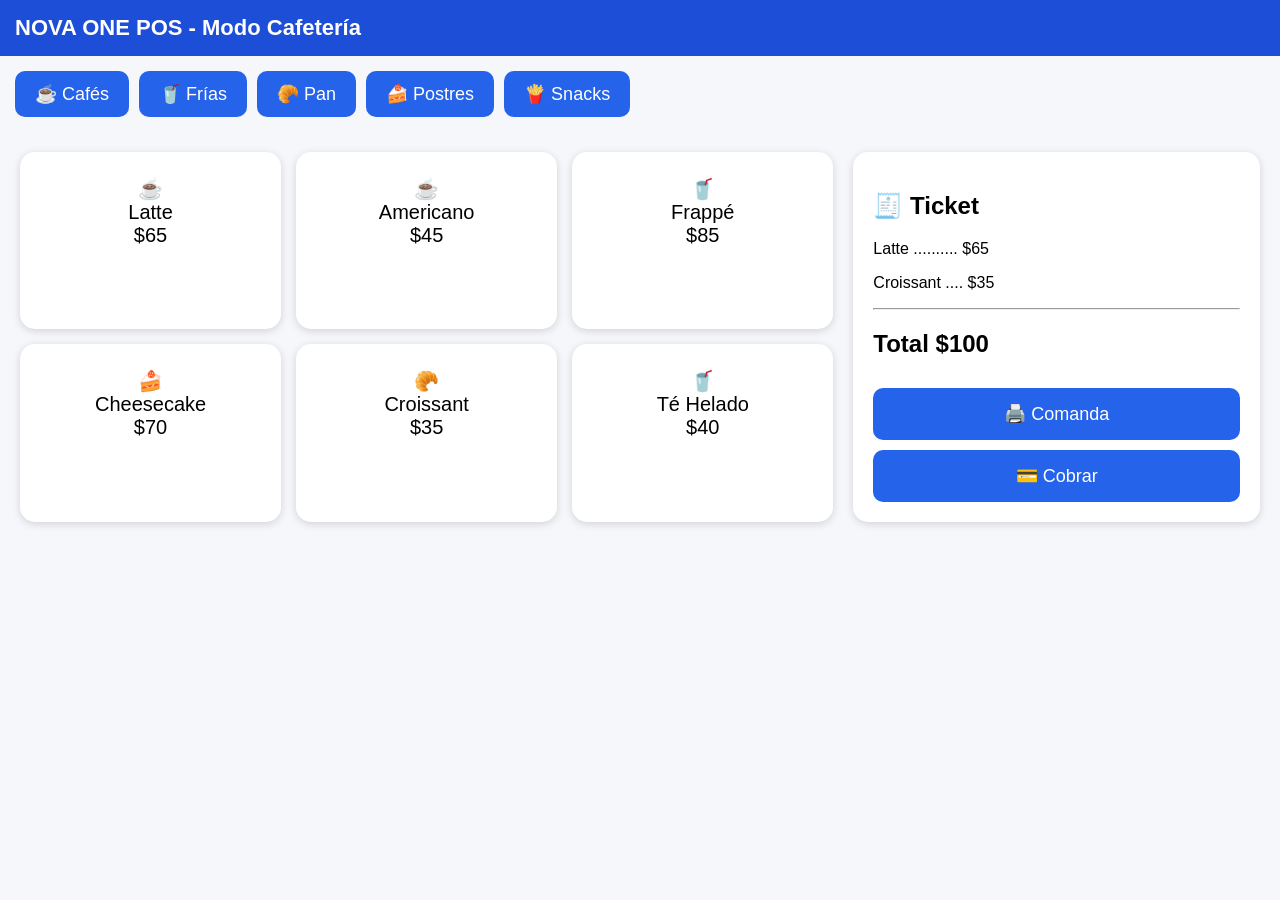
<file: src/pages/ventas-demo.html>
<!DOCTYPE html>
<html lang="es">
<head>
<meta charset="UTF-8">
<title>NOVA ONE POS - Ventas</title>

<style>
body{
margin:0;
font-family:Arial,sans-serif;
background:#f5f7fb;
}

.header{
background:#1d4ed8;
color:white;
padding:15px;
font-size:22px;
font-weight:bold;
}

.categorias{
display:flex;
gap:10px;
padding:15px;
overflow:auto;
}

.categorias button{
padding:12px 20px;
border:none;
border-radius:10px;
background:#2563eb;
color:white;
font-size:18px;
cursor:pointer;
}

.main{
display:grid;
grid-template-columns:2fr 1fr;
gap:20px;
padding:20px;
}

.productos{
display:grid;
grid-template-columns:repeat(3,1fr);
gap:15px;
}

.producto{
background:white;
padding:25px;
border-radius:15px;
text-align:center;
font-size:20px;
cursor:pointer;
box-shadow:0 2px 8px rgba(0,0,0,.15);
}

.ticket{
background:white;
border-radius:15px;
padding:20px;
box-shadow:0 2px 8px rgba(0,0,0,.15);
}

.ticket button{
width:100%;
padding:15px;
margin-top:10px;
font-size:18px;
border:none;
border-radius:10px;
background:#2563eb;
color:white;
cursor:pointer;
}
</style>

</head>

<body>

<div class="header">
NOVA ONE POS - Modo Cafetería
</div>

<div class="categorias">
<button>☕ Cafés</button>
<button>🥤 Frías</button>
<button>🥐 Pan</button>
<button>🍰 Postres</button>
<button>🍟 Snacks</button>
</div>

<div class="main">

<div class="productos">

<div class="producto">☕<br>Latte<br>$65</div>

<div class="producto">☕<br>Americano<br>$45</div>

<div class="producto">🥤<br>Frappé<br>$85</div>

<div class="producto">🍰<br>Cheesecake<br>$70</div>

<div class="producto">🥐<br>Croissant<br>$35</div>

<div class="producto">🥤<br>Té Helado<br>$40</div>

</div>

<div class="ticket">

<h2>🧾 Ticket</h2>

<p>Latte .......... $65</p>

<p>Croissant .... $35</p>

<hr>

<h2>Total $100</h2>

<button>🖨️ Comanda</button>

<button>💳 Cobrar</button>

</div>

</div>

</body>
</html>
</file>
